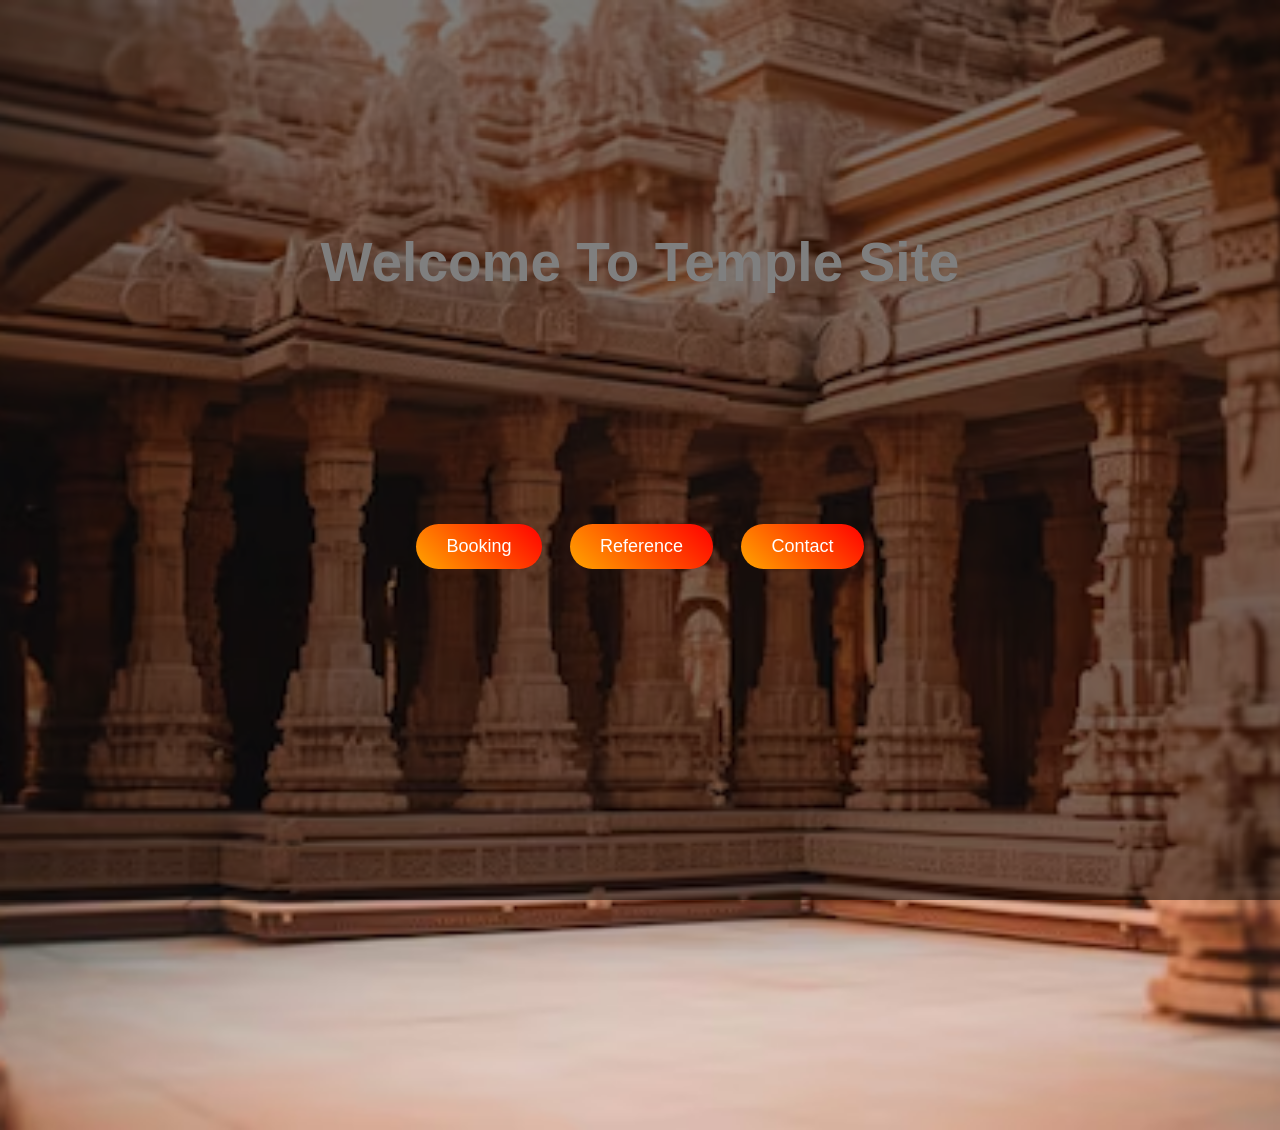
<file: index.html>
<!DOCTYPE html>
<html lang="en">
<head>
    <link rel="stylesheet"href="home.css">
    <title>Temple site</title>
</head>
<h1>Welcome To Temple Site</h1>
<body>
    <div class="con"></div>
    
    <a href="index1.html"><button>Booking</button></a>
    <a href="Reference.html"><button> Reference</button></a>
    <a href="Contact11.html"><button> Contact</button></a>
    </div>
</body>
</html>
</file>
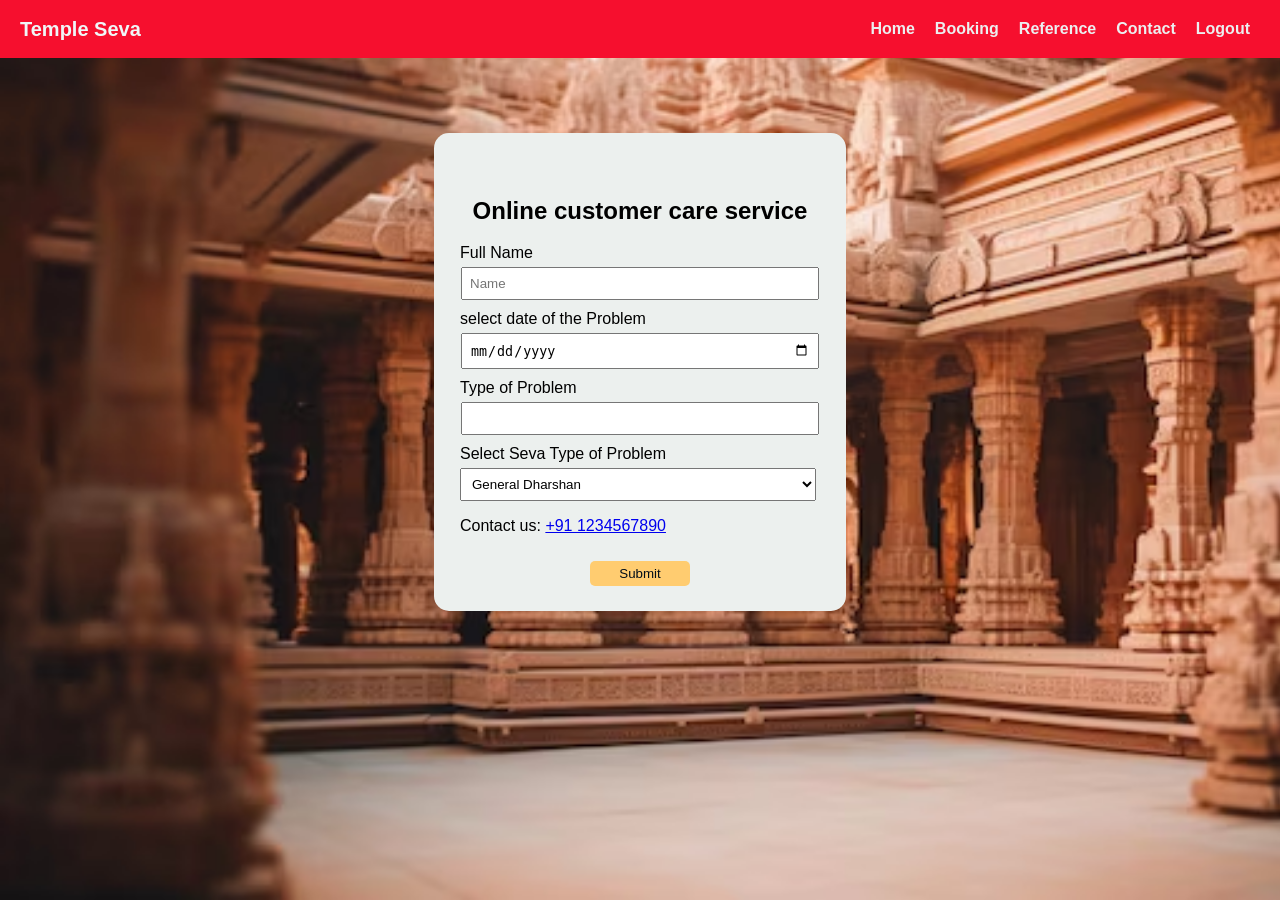
<file: Contact11.html>
<!DOCTYPE html>
<html lang="en">
<head>
    <meta charset="UTF-8">
    <meta name="viewport" content="width=device-width, initial-scale=1.0">
    <title>Contact</title>
    <link rel="stylesheet" href="con11.css">
</head>
<body>
<nav>
    <div class="logo">Temple Seva</div>
    <ul>
        <li><a href="index.html">Home</a></li>
        <li><a href="index1.html">Booking</a></li>
        <li><a href="Reference.html">Reference</a></li>
        <li><a href="Contact11.html">Contact</a></li>
        <li><a onclick="window.location.href='index.html'" >Logout</a>
        </li>
     </ul>
</nav> 
    <div class="cont"><br>
      <h2  >Online customer care service</h2>
      
        <form>
         <label>Full Name</label>
         <input type="text" placeholder="Name" required>
<br>
         <label> select date of the Problem</label>
         <input type="date"  required><br>
         <label>Type of Problem</label>
         <input type="text"required>   <br>    
            <label>Select Seva Type of Problem</label>
        <SElect class="ss" required>

        <OPTIon> General Dharshan </OPTIon>
        <option> Special Enter Dharshan</option>
        <option>Archana</option>
        <option>Abhishekam</option>
        <option>other</option>

        </SElect>

         <p class="cen">Contact us:
            <a href="tel:+1234567890">+91 1234567890</a>
        </p>

         <button type="submit">Submit</button>

        </form>
    </div>

</body>
</html>
</file>
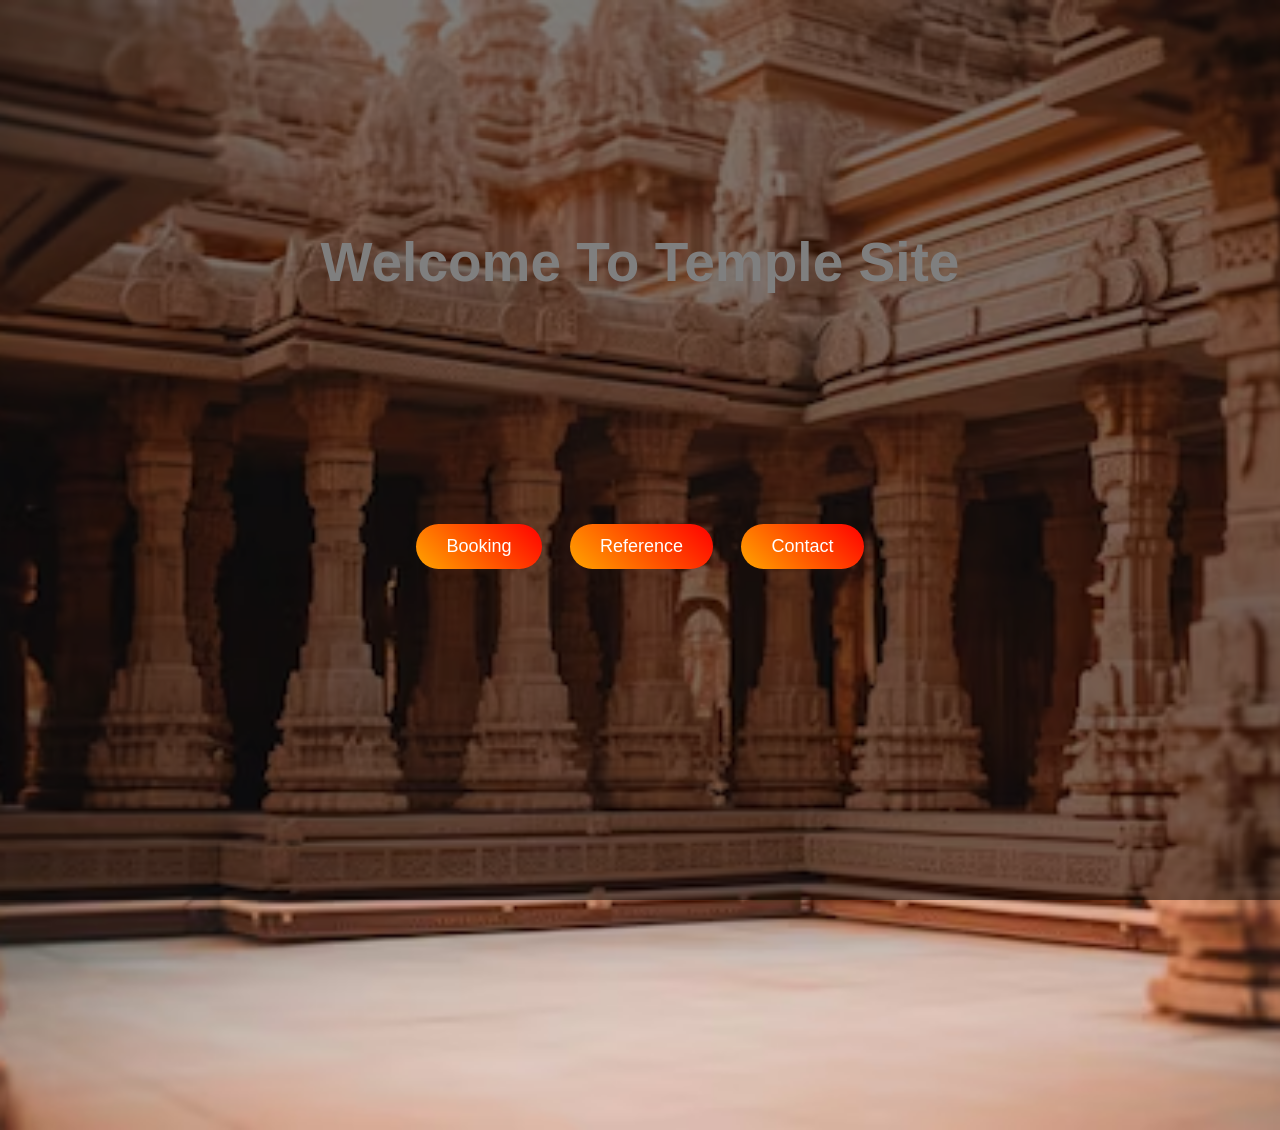
<file: home.html>
<!DOCTYPE html>
<html lang="en">
<head>
    <link rel="stylesheet"href="home.css">
    <title>Temple site</title>
</head>
<h1>Welcome To Temple Site</h1>
<body>
    <div class="con"></div>
    
    <a href="index1.html"><button>Booking</button></a>
    <a href="reference.html"><button> Reference</button></a>
    <a href="contact11.html"><button> Contact</button></a>
    </div>
</body>
</html>
</file>
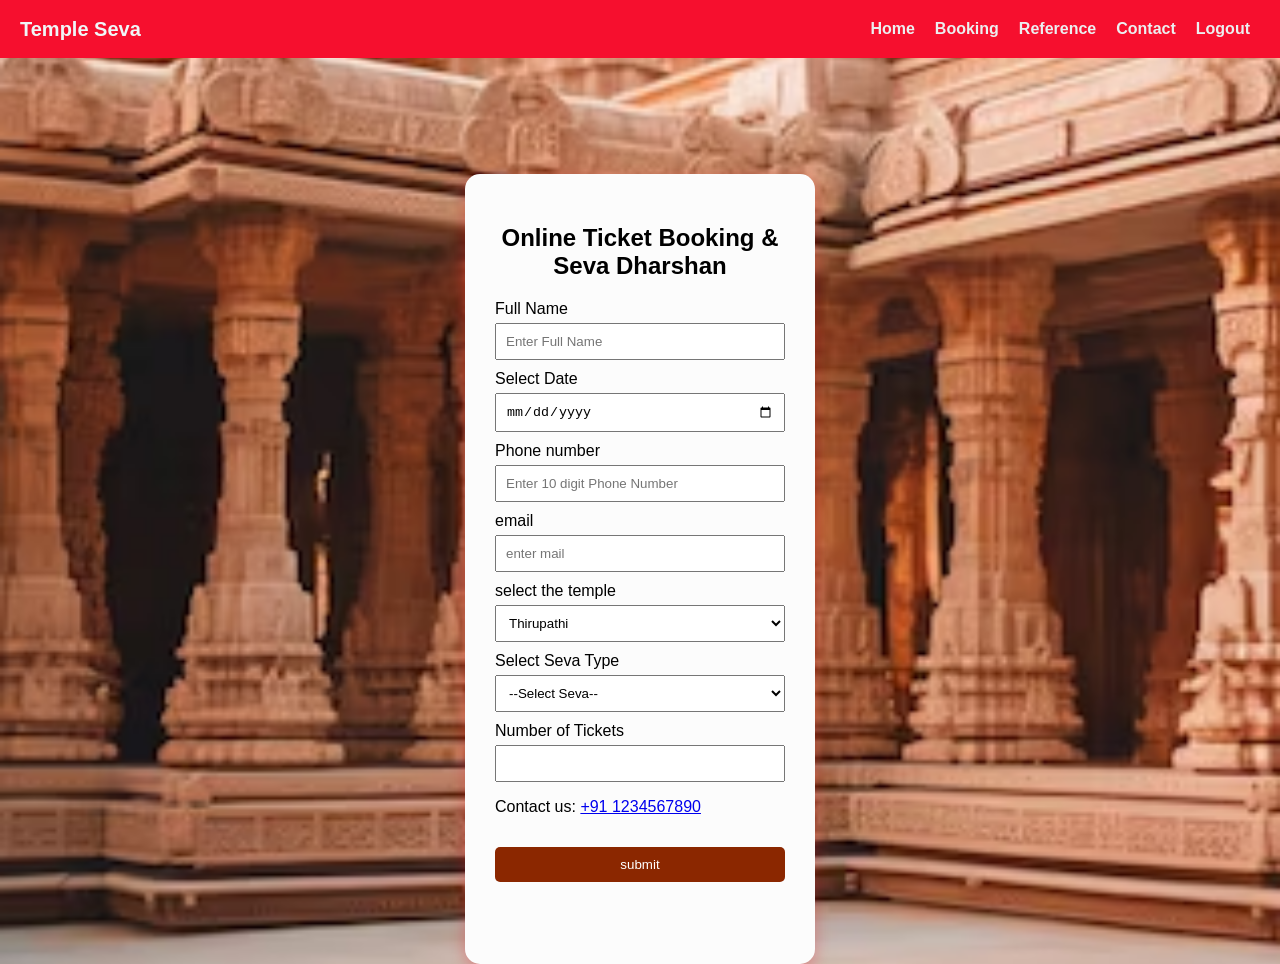
<file: index1.html>
<!DOCTYPE html>
<html>
<head>
    <meta charset="UTF-8">
    <meta name="viewport" content="width=device-width, initial-scale=1.0">
    <title>Ticket Booking</title>
    <link rel="stylesheet" href="tem.css">
  
</head>
<body class="wall">


<nav >
    
    <div class="logo">Temple Seva</div>
    <ul>
        <li><a href="index.html">Home</a></li>
        <li><a href="index1.html">Booking</a></li>
        <li><a href="Reference.html">Reference</a></li>
        <li><a href="Contact11.html">Contact</a></li>
        <li><a onclick="window.location.href='index.html'" >Logout</a>
        </li>
       
    </ul>
    
</nav> <br> <br>


<div class="container">
    <h2>Online Ticket Booking & Seva Dharshan</h2>

    <form id="booking-form">
         <label for="full-name">Full Name</label>
         <input id="full-name" name="full_name" type="text" placeholder="Enter Full Name" required>

         <label for="booking-date">Select Date</label>
         <input id="booking-date" name="booking_date" type="date" required>
         
          <label for="phone-number">Phone number</label>
          <input id="phone-number" name="phone_number" type="tel"   maxlength="10"
          pattern= "[6789][0-9]{9}"
          placeholder="Enter 10 digit Phone Number" 
          autocomplete="tel" required>
            
         <label for="email">email</label>
         <input id="email" type="email" name="email"
         placeholder="enter mail" 
         autocomplete="email" required>
         <label for="temple">select the temple</label>
         <select id="temple" name="temple" required>
  
         <option>Thirupathi</option>
         <option>Ayodhya</option>
         <option>Trimbakeshwar</option>
    </select>

         <label for="seva-type">Select Seva Type</label>
        
    <select id="seva-type" name="seva_type" required>
            <option value="">--Select Seva--</option>
            <option>General Dharshan</option>
            <option>Special Entry Dharshan</option>
            <option>Abhishekam</option>
            <option>Archana</option>
        </select>

        <label for="ticket-count">Number of Tickets</label>
        <input id="ticket-count" name="ticket_count" type="number" min="1" max="10" required>

        <p>Contact us:
            <a href="tel:+1234567890">+91 1234567890</a>
        </p>

        <button type="submit">submit</button>
        <p id="booking-message" class="status-message" aria-live="polite"></p>
    </form>
</div>
  <script src="google-form-config.js"></script>
  <script src="booking.js"></script>
</body>
</html>
</file>
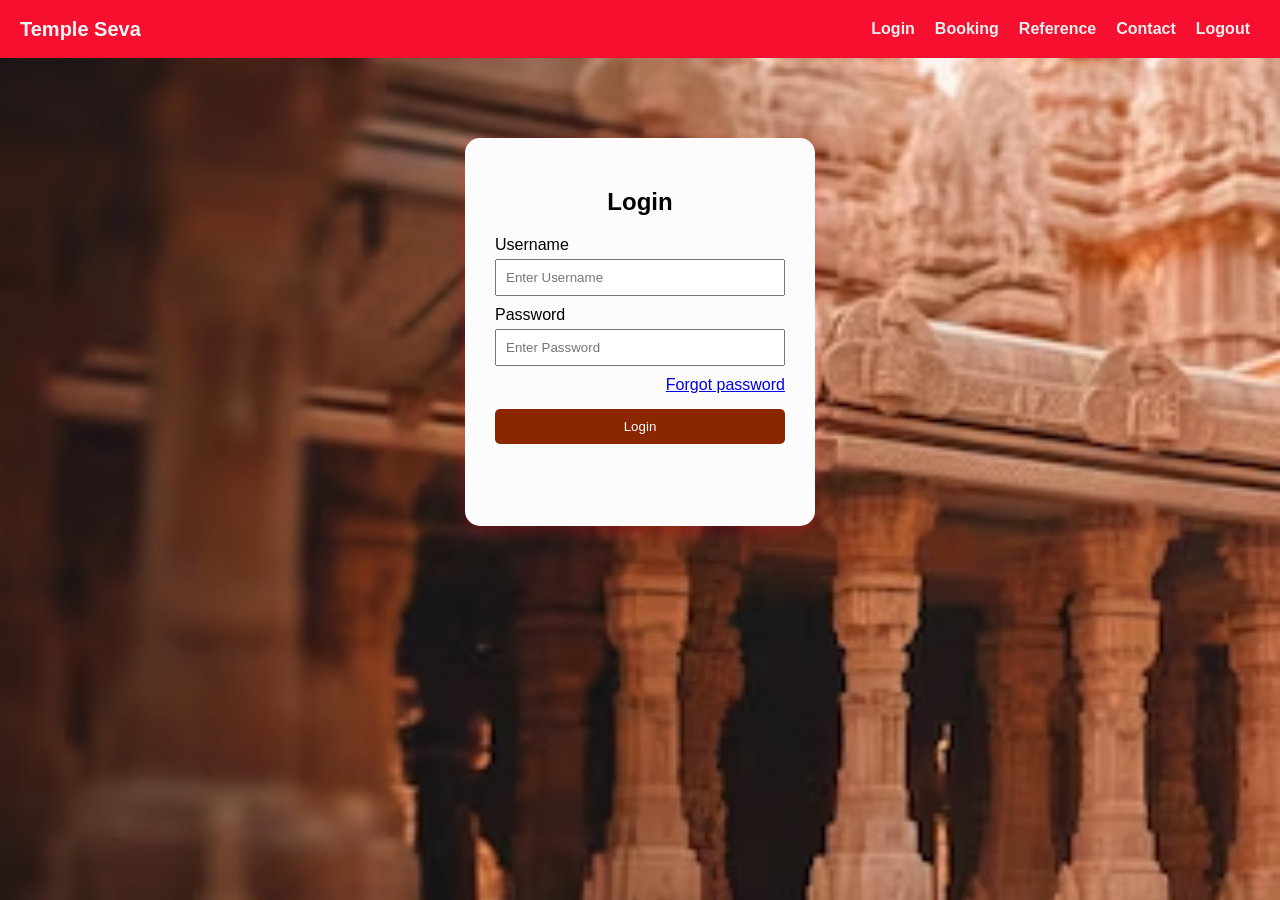
<file: index45.html>
<!DOCTYPE html>
<html lang="en">
<head>
    <meta charset="UTF-8">
    <meta name="viewport" content="width=device-width, initial-scale=1.0">
    <title>TEMPLE Seva</title>
    
     <link rel="stylesheet" href="tem.css">
</head>
<body>
<nav>
    <div class="logo">Temple Seva</div>
    <ul>
        <li><a href="index.html">Login</a></li>
        <li><a href="index1.html">Booking</a></li>
        <li><a href="Reference.html">Reference</a></li>
        <li><a href="Contact11.html">Contact</a></li>
        <li><a href="index.html">Logout</a>
        </li>
    </ul>
</nav>



<div class="container">
    <h2>Login</h2>

    <form id="login-form">
        <label for="username">Username</label>
        <input id="username" name="username" type="text" placeholder="Enter Username" required>

        <label for="password">Password</label>
        <input id="password" name="password" type="password" placeholder="Enter Password" required>
        
        
        
        <a href="#" class="for">Forgot password</a>
    
        <button type="submit">Login</button>

        <p id="login-message" class="status-message" aria-live="polite"></p>
    </form>
</div>

<script src="book.js"></script>
  
</body>
</html>
</file>
<file: home.css>
/* Reset */
* {
    margin: 0;
    padding: 0;
    box-sizing: border-box;
}

/* Body with temple background */
body {
    height: 100vh;
    font-family: Arial, sans-serif;
    text-align: center;
    color: white;   

    background-image: url("bg.jpg");
    background-size: cover;
    background-position: center;


    /* Dark overlay */
    position: cover ;

}

/* Overlay */
body::before {
    content: "";
    position: absolute;
    width: 100%;
    height: 100%;
    background: rgba(0,0,0,0.5);
    top: 0;
    left: 0;
}

/* Container */
.container {
    position: relative;
    z-index: 2;
    margin: 100px auto;
    display: flex;
    flex-direction: column;
    justify-content: right;
    align-items: center;
    height: 100vh;
}

/* Heading with glow animation */
h1 {
    font-size: 55px;
   margin:  230px ;
    animation: glow 4s infinite alternate, slideDown 3.5s ease-out;
}

/* Glow effect */
@keyframes glow {
    from {
        text-shadow: 0 0 10px #fff, 0 0 20px orange;
    }
    to {
        text-shadow: 0 0 20px rgb(241, 241, 233), 0 0 30px rgb(8, 221, 54);
    }
}

/* Slide animation */
@keyframes slideDown {
    from {
        opacity: 0;
        transform: translatey(-80px);
    }
    to {
        opacity: 1;
        transform: translatey(70px);
    }
}

/* Button base */
button {
    margin: 12px;
    margin-top: auto; 
    padding: 12px 30px;
    font-size: 18px;
    border: none;
    border-radius: 30px;
    cursor: pointer;

    background: linear-gradient(45deg, orange, red);
    color: white;

    transition: 0.3s;
    animation: fadeIn 2s ease forwards;
}

/* Fade in buttons */
@keyframes fadeIn {
    from {
        opacity: 0;
        transform: translateY(40px);
    }
    to {
        opacity: 1;
        transform: translateY(0);
    }
}

/* Hover effect */
button:hover {
    transform: scale(4.15);
    box-shadow: 0 0 20px orange;
}

/* Click effect */
button:active {
    transform: scale(0.95);
}

/* Floating animation */
button:nth-child(2) {
    animation: float 3s infinite ease-in-out;
}

button:nth-child(3) {
    animation: float 4s infinite ease-in-out;
}

button:nth-child(4) {
    animation: float 5s infinite ease-in-out;
}

/* Float keyframes */
@keyframes float {
    0% {
        transform: translateY(10px);
    }
    50% {
        transform: translateY(-10px);
    }
    100% {
        transform: translateY(0);
    }
}
</file>
<file: con11.css>
body {
    font-family: Arial, sans-serif;
  margin: 0;
  padding: 0;
  background-image: url("bg.jpg");
  background-size: cover;
  background-position: cover;
  background-repeat: no-repeat ;
  height: 100vh;
  
  
}

nav {
    background-color: #f60f2e;
    padding: 10px 20px;
    display: flex;
    justify-content: space-between;
    align-items: center;
}

.logo {
    color: rgb(240, 246, 247);
    font-size: 20px;
    font-weight: bold;
}

nav ul {
    list-style: none;
    display: flex;
    margin: 0;
    padding: 10px;
}

nav ul li {
 margin-left: 20px;
}

nav ul li a {
    text-decoration: none;
    color: rgb(236, 239, 240);
    font-weight: bold;
}

nav ul li a:hover {
    color: rgba(191, 255, 0, 0.866);
}


.cont{
   
   background: rgb(236, 240, 238);
   padding: 2%;
   margin: 75px auto;
   width: 360px;
   box-shadow: 15px;
   border-radius:15px;
   text-align: center;
   
}
h2{
   align-items: center;
}
label{
   display: block;
    margin-top: 10px;
    text-align: left;
}
input{
   width: 340px;
  padding: 7px;
   margin-top: 5px;
   
}
.ss{
    display: block;
    margin-top: 5px;
    width: 356px;
    padding: 7px;
}
button{
  background-color:#ffcc70; 
  margin-top: 10px;
  padding: 5px;
  width: 100px;
  border: none;
  border-radius: 5px;
  color: rgb(1, 13, 24);
  
  cursor: pointer;

}
button:hover {
    background-color: #a52a41;
    
}
.cen{
    text-align: left;
}
</file>
<file: tem.css>
* {
    box-sizing: border-box;
}

body {
     font-family: Arial, sans-serif;
     margin: 0;
     padding: 0;
     background-image: url("bg.jpg");
     background-size: 280vh;
     background-position: cover;
     background-repeat: no-repeat ;
    
}
.wall{
    font-family: Arial, sans-serif;
     margin: 0;
     padding: 0;
     background-image: url("bg.jpg");
     background-size: 280vh;
     background-position: center;
     background-repeat: no-repeat ;
     height: 100vh;

}

 nav{
    background-color: #f60f2e;
    padding: 10px 20px;
    display: flex;
    justify-content: space-between;
    align-items: center;
    gap: 12px;
    flex-wrap: wrap;
}

.logo {
    color: rgb(240, 246, 247);
    font-size: 20px;
    font-weight: bold;
}

nav ul {
    list-style: none;
    display: flex;
    flex-wrap: wrap;
    margin: 0;
    padding: 10px;
}

nav ul li {
 margin-left: 20px;
}

nav ul li a {
    text-decoration: none;
    color: rgb(236, 239, 240);
    font-weight: bold;
}

nav ul li a:hover {
    color: rgba(191, 255, 0, 0.866);
}


.container {
    background: hsl(0, 0%, 99%);
    padding: 30px;
    width: min(350px, calc(100% - 32px));
    margin: 80px auto;
    
    border-radius: 15px;
    box-shadow: 0px 5px 15px rgba(237, 11, 30, 0.3);
}

h2 {
    text-align: center;
}

label {
    display: block;
    margin-top: 10px;
}

input, select {
    width: 100%;
    padding: 9px;
    margin-top: 5px;
}

button {
    width: 100%;
    padding: 10px;
    margin-top: 15px;
    background-color: #8b2700;
    color: white;
    border: none;
    border-radius: 5px;
    cursor: pointer;
}

button:hover {
    background-color: #a52a2a;
}

.for{
 display: block;
 text-align: right;
 margin-top: 10px;
}

.status-message {
    min-height: 24px;
    margin-top: 12px;
    font-weight: bold;
    text-align: center;
}

.status-message.success {
    color: #1f7a1f;
}

.status-message.error {
    color: #b22222;
}

@media (max-width: 640px) {
    body,
    .wall {
        min-height: 100vh;
        background-position: center;
    }

    nav {
        padding: 12px 16px;
    }

    .logo {
        width: 100%;
        text-align: center;
    }

    nav ul {
        width: 100%;
        justify-content: center;
        gap: 10px 16px;
    }

    nav ul li {
        margin-left: 0;
    }

    .container {
        margin: 24px auto;
        padding: 22px 18px;
    }

    h2 {
        font-size: 22px;
    }
}
</file>
